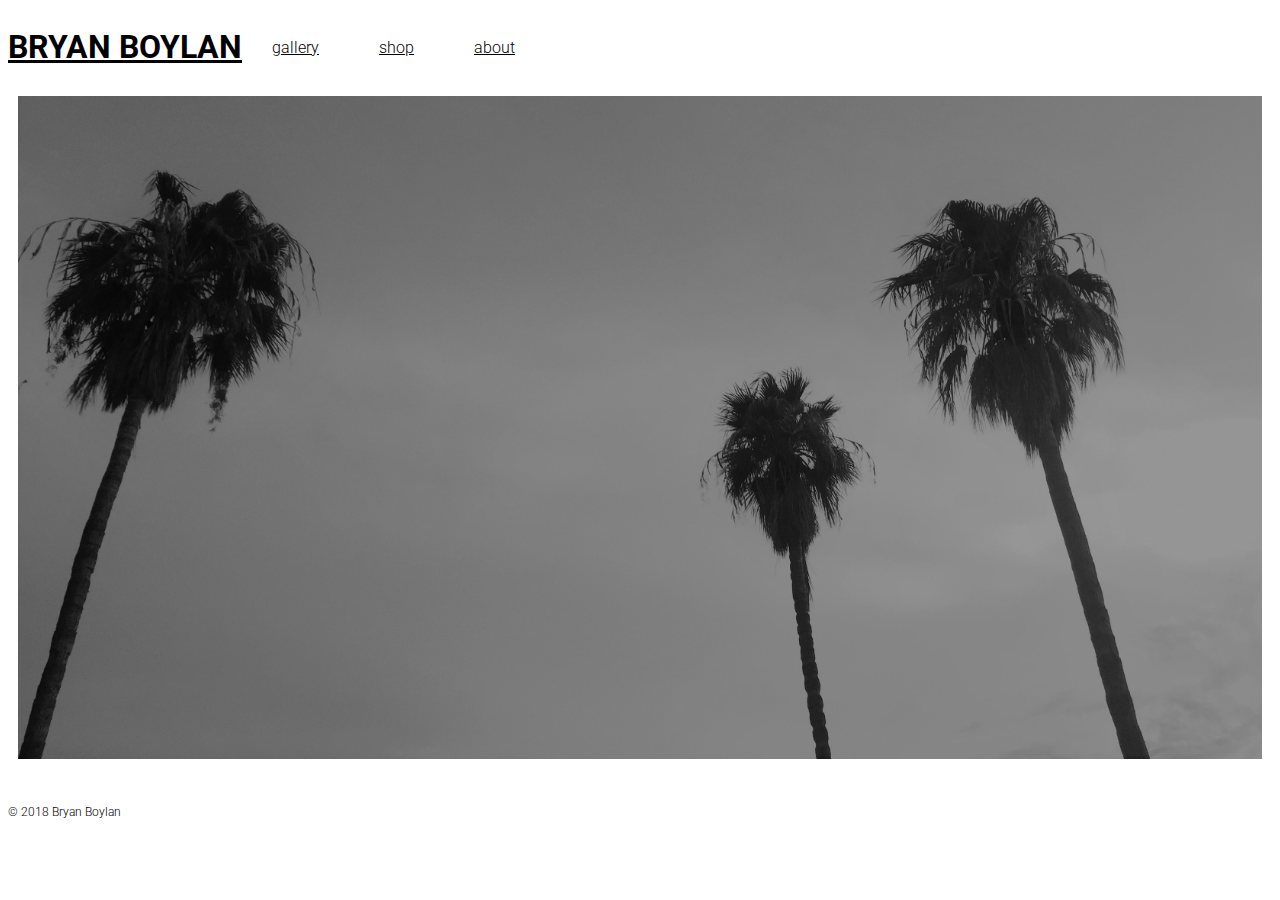
<file: index.html>
<!DOCTYPE html>
<html>
<head>
  <title>Bryan Boylan</title>
  <meta charset="utf-8"/>
  <link rel="stylesheet" href="https://maxcdn.bootstrapcdn.com/bootstrap/3.3.6/css/bootstrap.min.css" integrity="sha384-1q8mTJOASx8j1Au+a5WDVnPi2lkFfwwEAa8hDDdjZlpLegxhjVME1fgjWPGmkzs7" crossorigin="anonymous">
  <link href='https://fonts.googleapis.com/css?family=Roboto:300,400,700' rel='stylesheet' type='text/css'>
  <link rel="stylesheet" type="text/css" href="bryanboylan.css">
  <!--meta name="viewport" content="width=device-width, initial-scale=1"-->
  <!--link href="https://fonts.googleapis.com/css?family=Raleway" rel="stylesheet"-->

  <script src="bryanboylan.js"></script>

</head>
<body>
  
  
  
  <header class="container">
    <div class="row">
      <h1 class="col-sm-4"><a class="link" href="index.html">BRYAN BOYLAN</a></h1>
      <nav class="col-sm-8 text-right">
        <p><a class="link" href="gallery.html">gallery</a></p>
        <p><a class="link" href="shop.html">shop</a></p>
        <p><a class="link" href="about.html">about</a></p>
      </nav>
    </div>
  </header>
  
  <section class="jumbotron">
    <div class="container">
      <img id="jumbotronPic" src="./Photos/palm trees b&w2.jpg">
      <!--div class="row text-center">
        <h2>Hommade Goods</h2>
        <h3>Year's Best</h3>
        <a class="btn btn-primary" href='#' role="button">see all</a>
        
      </div-->
    </div>
  </section>
  
  <!--section class="container">
    <div class="row">
      <figure class="col-sm-6">
        <p>kitchen</p>
        <img src="https://s3.amazonaws.com/codecademy-content/projects/make-a-website/lesson-4/kitchen.jpg">
      </figure>
       <figure class="col-sm-6">
        <p>kitchen</p>
        <img src="https://s3.amazonaws.com/codecademy-content/projects/make-a-website/lesson-4/kitchen.jpg">
      </figure>
    </div>
    
    <div class="row">
      <figure class="col-sm-6">
        <p>kitchen</p>
        <img src="https://s3.amazonaws.com/codecademy-content/projects/make-a-website/lesson-4/kitchen.jpg">
      </figure>
       <figure class="col-sm-6">
        <p>kitchen</p>
        <img src="https://s3.amazonaws.com/codecademy-content/projects/make-a-website/lesson-4/kitchen.jpg">
      </figure>
    </div>
      
  </section-->
  
  <footer class="container">
    <div class="row">
      <p class="col-sm-4">&copy; 2018 Bryan Boylan</p>
      <!--ul class="col-sm-8">
        <li class="col-sm-1">
          <img src="https://s3.amazonaws.com/codecademy-content/projects/make-a-website/lesson-4/twitter.svg">
        </li>
        <li class="col-sm-1">
           <img src="https://s3.amazonaws.com/codecademy-content/projects/make-a-website/lesson-4/facebook.svg">
        </li>
        <li class="col-sm-1">
          <img src="https://s3.amazonaws.com/codecademy-content/projects/make-a-website/lesson-4/instagram.svg">
        </li>
        <li class="col-sm-1">
          <img src="https://s3.amazonaws.com/codecademy-content/projects/make-a-website/lesson-4/medium.svg">
        </li>
      </ul-->
    </div>
  </footer>
  



</body>
</html>
</file>
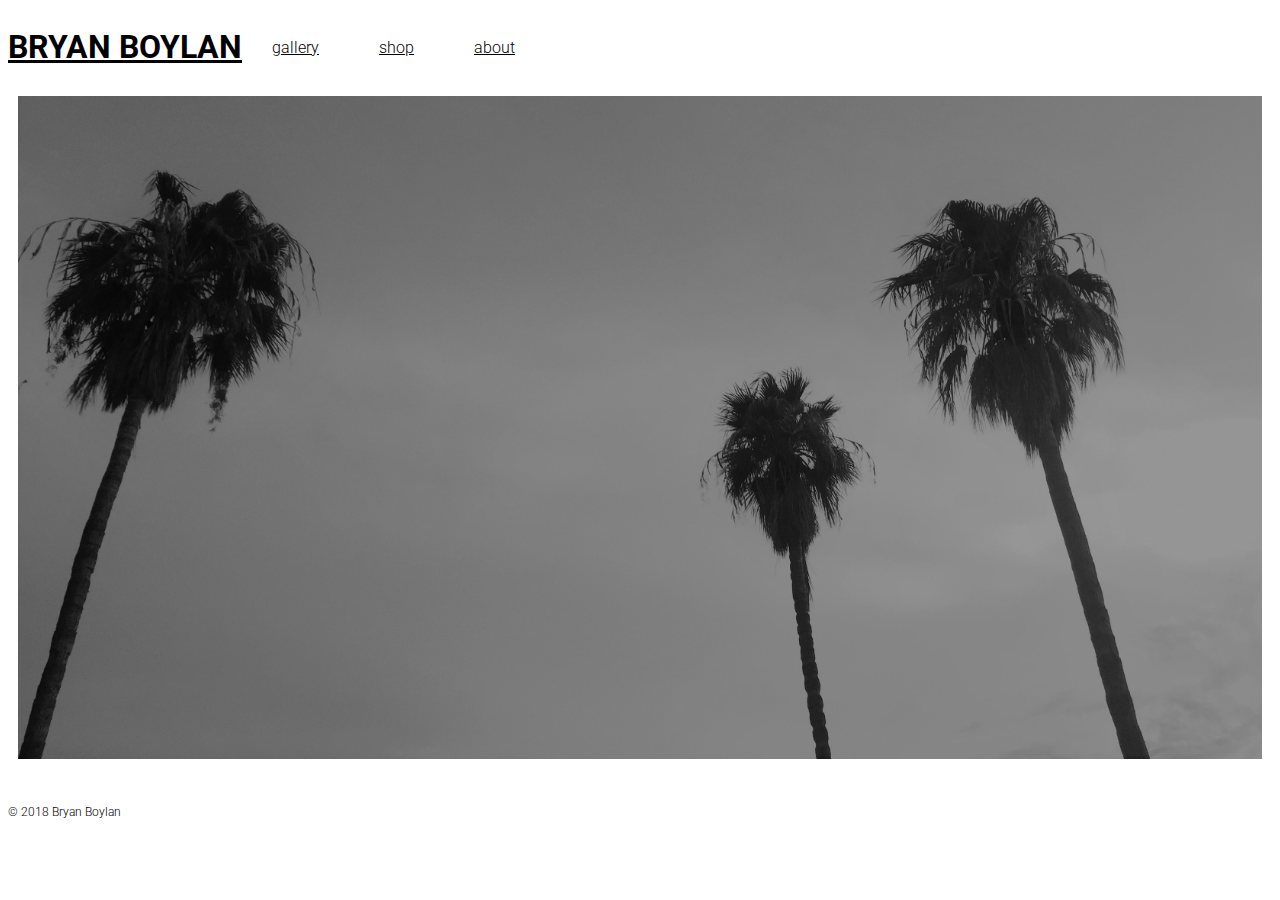
<file: Bryan Boylan Site/index.html>
<!DOCTYPE html>
<html>
<head>
  <title>Bryan Boylan</title>
  <meta charset="utf-8"/>
  <link rel="stylesheet" href="https://maxcdn.bootstrapcdn.com/bootstrap/3.3.6/css/bootstrap.min.css" integrity="sha384-1q8mTJOASx8j1Au+a5WDVnPi2lkFfwwEAa8hDDdjZlpLegxhjVME1fgjWPGmkzs7" crossorigin="anonymous">
  <link href='https://fonts.googleapis.com/css?family=Roboto:300,400,700' rel='stylesheet' type='text/css'>
  <link rel="stylesheet" type="text/css" href="bryanboylan.css">
</head>
<body>
  
  
  
  <header class="container">
    <div class="row">
      <h1 class="col-sm-4"><a class="link" href="index.html">BRYAN BOYLAN</a></h1>
      <nav class="col-sm-8 text-right">
        <p><a class="link" href="gallery.html">gallery</a></p>
        <p><a class="link" href="#">shop</a></p>
        <p><a class="link" href="#">about</a></p>
      </nav>
    </div>
  </header>
  
  <section class="jumbotron">
    <div class="container">
      <img id="jumbotronPic" src="./Photos/palm trees b&w2.jpg">
      <!--div class="row text-center">
        <h2>Hommade Goods</h2>
        <h3>Year's Best</h3>
        <a class="btn btn-primary" href='#' role="button">see all</a>
        
      </div-->
    </div>
  </section>
  
  <!--section class="container">
    <div class="row">
      <figure class="col-sm-6">
        <p>kitchen</p>
        <img src="https://s3.amazonaws.com/codecademy-content/projects/make-a-website/lesson-4/kitchen.jpg">
      </figure>
       <figure class="col-sm-6">
        <p>kitchen</p>
        <img src="https://s3.amazonaws.com/codecademy-content/projects/make-a-website/lesson-4/kitchen.jpg">
      </figure>
    </div>
    
    <div class="row">
      <figure class="col-sm-6">
        <p>kitchen</p>
        <img src="https://s3.amazonaws.com/codecademy-content/projects/make-a-website/lesson-4/kitchen.jpg">
      </figure>
       <figure class="col-sm-6">
        <p>kitchen</p>
        <img src="https://s3.amazonaws.com/codecademy-content/projects/make-a-website/lesson-4/kitchen.jpg">
      </figure>
    </div>
      
  </section-->
  
  <footer class="container">
    <div class="row">
      <p class="col-sm-4">&copy; 2018 Bryan Boylan</p>
      <!--ul class="col-sm-8">
        <li class="col-sm-1">
          <img src="https://s3.amazonaws.com/codecademy-content/projects/make-a-website/lesson-4/twitter.svg">
        </li>
        <li class="col-sm-1">
           <img src="https://s3.amazonaws.com/codecademy-content/projects/make-a-website/lesson-4/facebook.svg">
        </li>
        <li class="col-sm-1">
          <img src="https://s3.amazonaws.com/codecademy-content/projects/make-a-website/lesson-4/instagram.svg">
        </li>
        <li class="col-sm-1">
          <img src="https://s3.amazonaws.com/codecademy-content/projects/make-a-website/lesson-4/medium.svg">
        </li>
      </ul-->
    </div>
  </footer>
  



</body>
</html>
</file>
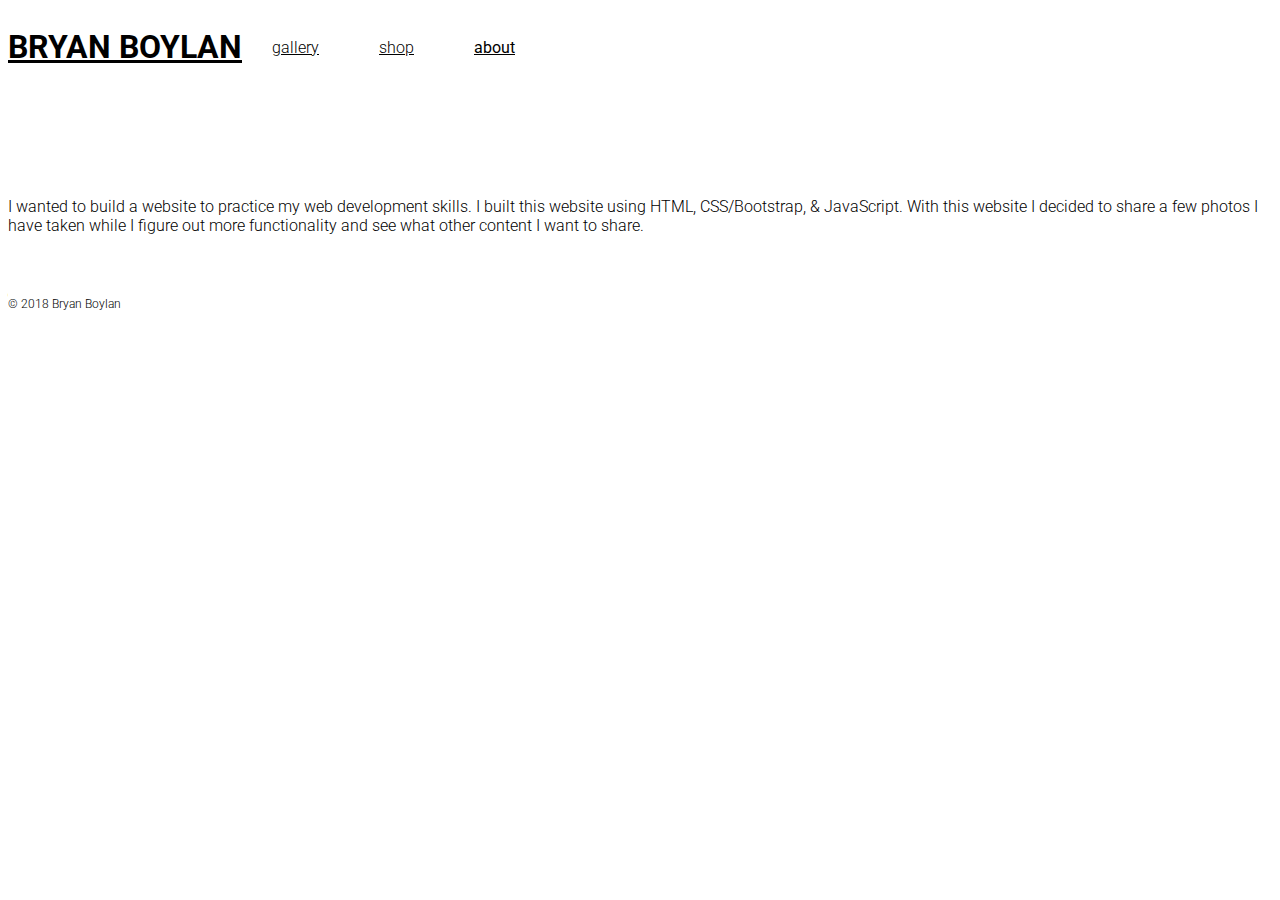
<file: about.html>
<!DOCTYPE html>
<html>
<head>
  <title>Bryan Boylan</title>
  <meta charset="utf-8"/>
  <link rel="stylesheet" href="https://maxcdn.bootstrapcdn.com/bootstrap/3.3.6/css/bootstrap.min.css" integrity="sha384-1q8mTJOASx8j1Au+a5WDVnPi2lkFfwwEAa8hDDdjZlpLegxhjVME1fgjWPGmkzs7" crossorigin="anonymous">
  <link href='https://fonts.googleapis.com/css?family=Roboto:300,400,700' rel='stylesheet' type='text/css'>
  <link rel="stylesheet" type="text/css" href="bryanboylan.css">
  <!--link href="https://fonts.googleapis.com/css?family=Raleway" rel="stylesheet"-->
  <!--meta name="viewport" content="width=device-width, initial-scale=1"-->


  <script src="bryanboylan.js"></script>

</head>
<body>
  
  
  
  <header class="container">
    <div class="row">
      <h1 class="col-sm-4"><a class="link" href="index.html">BRYAN BOYLAN</a></h1>
      <nav class="col-sm-8 text-right">
        <p><a class="link" href="gallery.html">gallery</a></p>
        <p><a class="link" href="shop.html">shop</a></p>
        <p><a class="link" href="about.html"><b>about</b></a></p>
      </nav>
    </div>
  </header>

  <section class= "container">
    <div class="row">
        
        <div class="col-lg-12">
            <br>
            <br>
            <br>
            <br>
            <br>
        </div>
        
        <div class="col-md-6">
            <p id="aboutText">
              
              I wanted to build a website to practice my web development skills.
              I built this website using HTML, CSS/Bootstrap, & JavaScript. 
              With this website I decided to share a few photos I have taken while I figure out 
              more functionality and see what other content I want to share.
                
            </p>
        </div>
    </div>


  </section>
  
  <!--section class="jumbotron">
    <div class="container">
      <div class="">
        <h2>Hommade Goods</h2>
        <h3>Year's Best</h3>
        <a class="btn btn-primary" href='#' role="button">see all</a>
        
      </div>
    </div>
  </section-->
  
  <!--section class="container">
    <div class="row">
      <figure class="col-sm-6">
        <p>kitchen</p>
        <img src="https://s3.amazonaws.com/codecademy-content/projects/make-a-website/lesson-4/kitchen.jpg">
      </figure>
       <figure class="col-sm-6">
        <p>kitchen</p>
        <img src="https://s3.amazonaws.com/codecademy-content/projects/make-a-website/lesson-4/kitchen.jpg">
      </figure>
    </div>
    
    <div class="row">
      <figure class="col-sm-6">
        <p>kitchen</p>
        <img src="https://s3.amazonaws.com/codecademy-content/projects/make-a-website/lesson-4/kitchen.jpg">
      </figure>
       <figure class="col-sm-6">
        <p>kitchen</p>
        <img src="https://s3.amazonaws.com/codecademy-content/projects/make-a-website/lesson-4/kitchen.jpg">
      </figure>
    </div>
      
  </section-->
  
  <footer class="container">
    <div class="row">
      <p class="col-sm-4">&copy; 2018 Bryan Boylan</p>
      <!--ul class="col-sm-8">
        <li class="col-sm-1">
          <img src="https://s3.amazonaws.com/codecademy-content/projects/make-a-website/lesson-4/twitter.svg">
        </li>
        <li class="col-sm-1">
           <img src="https://s3.amazonaws.com/codecademy-content/projects/make-a-website/lesson-4/facebook.svg">
        </li>
        <li class="col-sm-1">
          <img src="https://s3.amazonaws.com/codecademy-content/projects/make-a-website/lesson-4/instagram.svg">
        </li>
        <li class="col-sm-1">
          <img src="https://s3.amazonaws.com/codecademy-content/projects/make-a-website/lesson-4/medium.svg">
        </li>
      </ul-->
    </div>
  </footer>
  



</body>
</html>
</file>
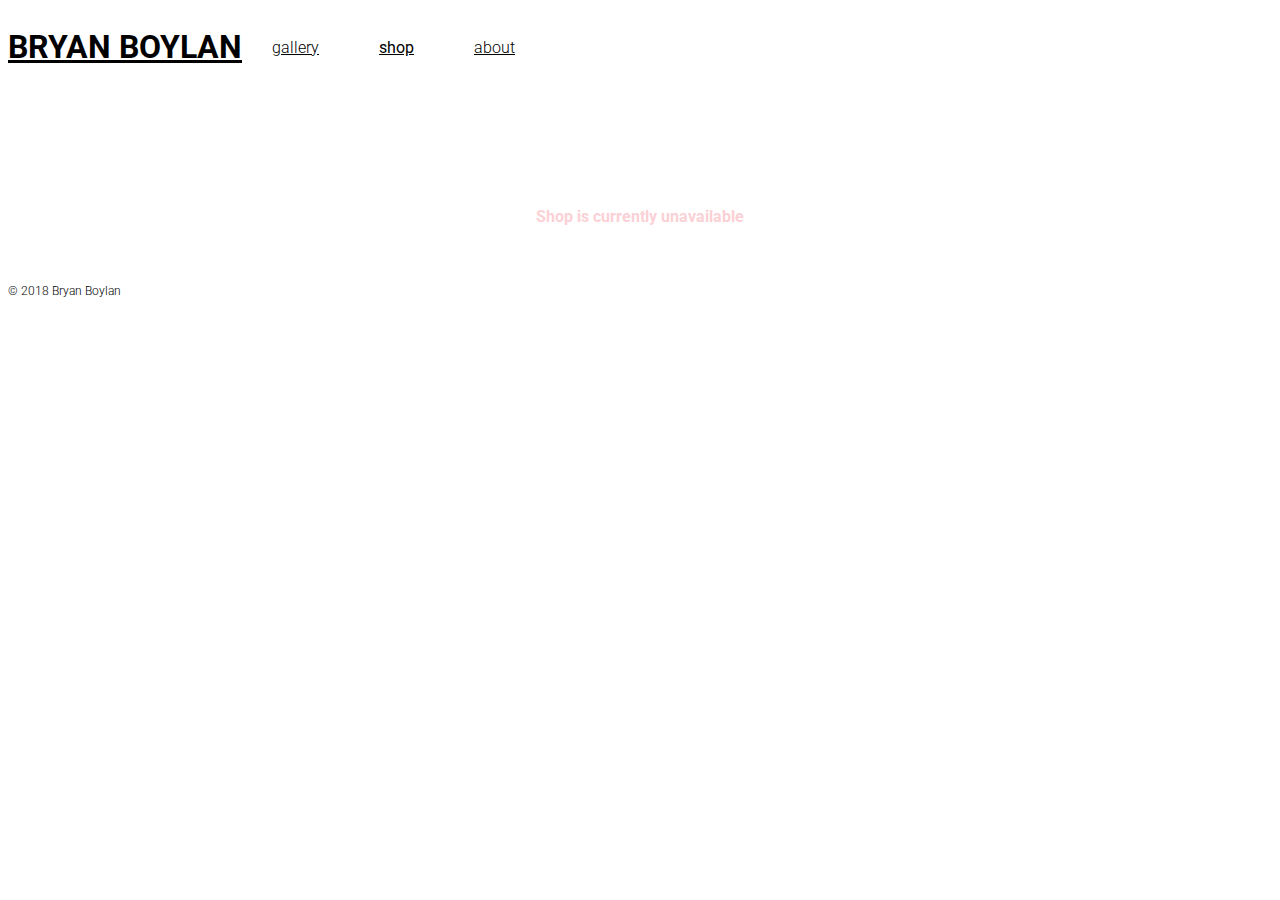
<file: shop.html>
<!DOCTYPE html>
<html>
<head>
  <title>Bryan Boylan</title>
  <meta charset="utf-8"/>
  <link rel="stylesheet" href="https://maxcdn.bootstrapcdn.com/bootstrap/3.3.6/css/bootstrap.min.css" integrity="sha384-1q8mTJOASx8j1Au+a5WDVnPi2lkFfwwEAa8hDDdjZlpLegxhjVME1fgjWPGmkzs7" crossorigin="anonymous">
  <link href='https://fonts.googleapis.com/css?family=Roboto:300,400,700' rel='stylesheet' type='text/css'>
  <link rel="stylesheet" type="text/css" href="bryanboylan.css">
  <!--link href="https://fonts.googleapis.com/css?family=Raleway" rel="stylesheet"-->
  <!--meta name="viewport" content="width=device-width, initial-scale=1"-->

  <script src="bryanboylan.js"></script>

</head>
<body>
  
  
  
  <header class="container">
    <div class="row">
      <h1 class="col-sm-4"><a class="link" href="index.html">BRYAN BOYLAN</a></h1>
      <nav class="col-sm-8 text-right">
        <p><a class="link" href="gallery.html">gallery</a></p>
        <p><a class="link" href="shop.html"><b>shop</b></a></p>
        <p><a class="link" href="about.html">about</a></p>
      </nav>
    </div>
  </header>

  <section class= "jumbotron">
    <div class="row">
        
        <div class="col-lg-12">
            <br>
            <br>
            <br>
            <br>
            <br>
        </div>
        
        <div class="col-lg-12">
            <p id="shopText">
            
                Shop is currently unavailable
            
            </p>
        </div>
    </div>


  </section>
  
  <!--section class="jumbotron">
    <div class="container">
      <div class="">
        <h2>Hommade Goods</h2>
        <h3>Year's Best</h3>
        <a class="btn btn-primary" href='#' role="button">see all</a>
        
      </div>
    </div>
  </section-->
  
  <!--section class="container">
    <div class="row">
      <figure class="col-sm-6">
        <p>kitchen</p>
        <img src="https://s3.amazonaws.com/codecademy-content/projects/make-a-website/lesson-4/kitchen.jpg">
      </figure>
       <figure class="col-sm-6">
        <p>kitchen</p>
        <img src="https://s3.amazonaws.com/codecademy-content/projects/make-a-website/lesson-4/kitchen.jpg">
      </figure>
    </div>
    
    <div class="row">
      <figure class="col-sm-6">
        <p>kitchen</p>
        <img src="https://s3.amazonaws.com/codecademy-content/projects/make-a-website/lesson-4/kitchen.jpg">
      </figure>
       <figure class="col-sm-6">
        <p>kitchen</p>
        <img src="https://s3.amazonaws.com/codecademy-content/projects/make-a-website/lesson-4/kitchen.jpg">
      </figure>
    </div>
      
  </section-->
  
  <footer class="container">
    <div class="row">
      <p class="col-sm-4">&copy; 2018 Bryan Boylan</p>
      <!--ul class="col-sm-8">
        <li class="col-sm-1">
          <img src="https://s3.amazonaws.com/codecademy-content/projects/make-a-website/lesson-4/twitter.svg">
        </li>
        <li class="col-sm-1">
           <img src="https://s3.amazonaws.com/codecademy-content/projects/make-a-website/lesson-4/facebook.svg">
        </li>
        <li class="col-sm-1">
          <img src="https://s3.amazonaws.com/codecademy-content/projects/make-a-website/lesson-4/instagram.svg">
        </li>
        <li class="col-sm-1">
          <img src="https://s3.amazonaws.com/codecademy-content/projects/make-a-website/lesson-4/medium.svg">
        </li>
      </ul-->
    </div>
  </footer>
  



</body>
</html>
</file>
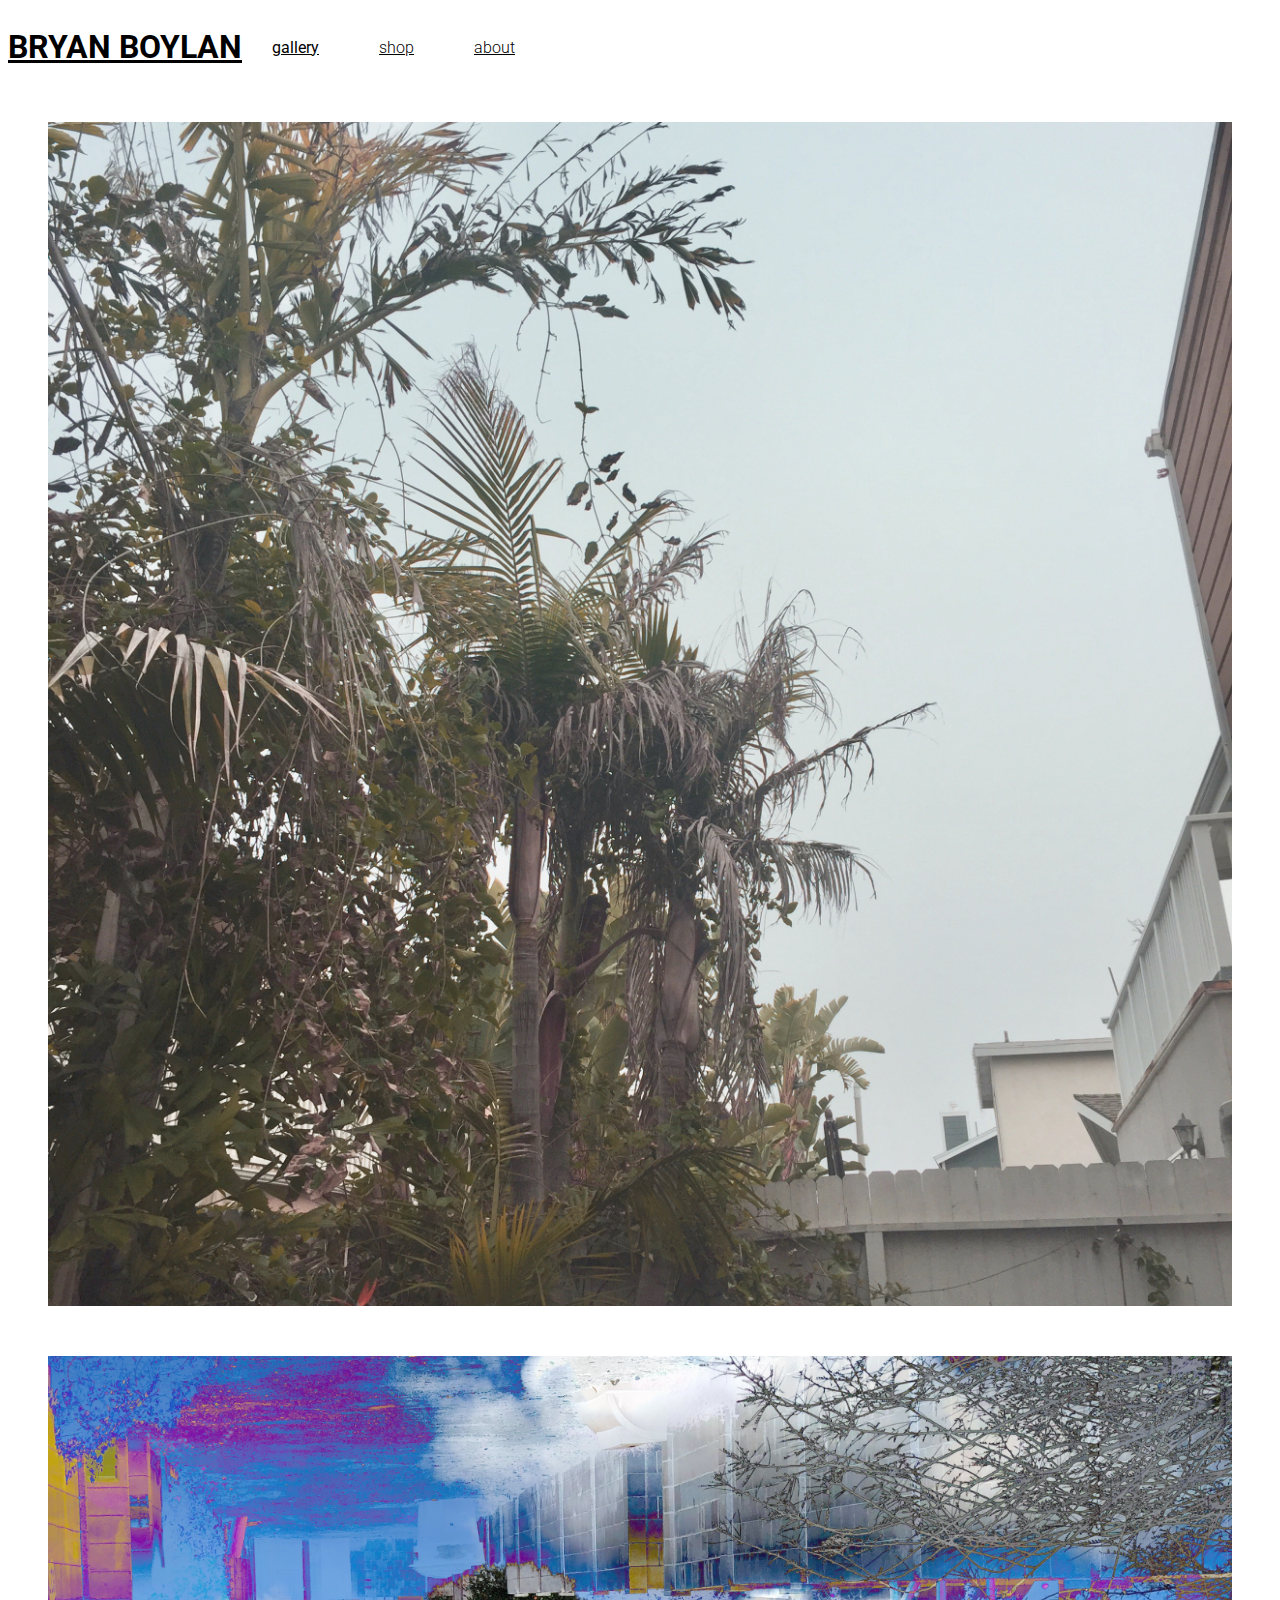
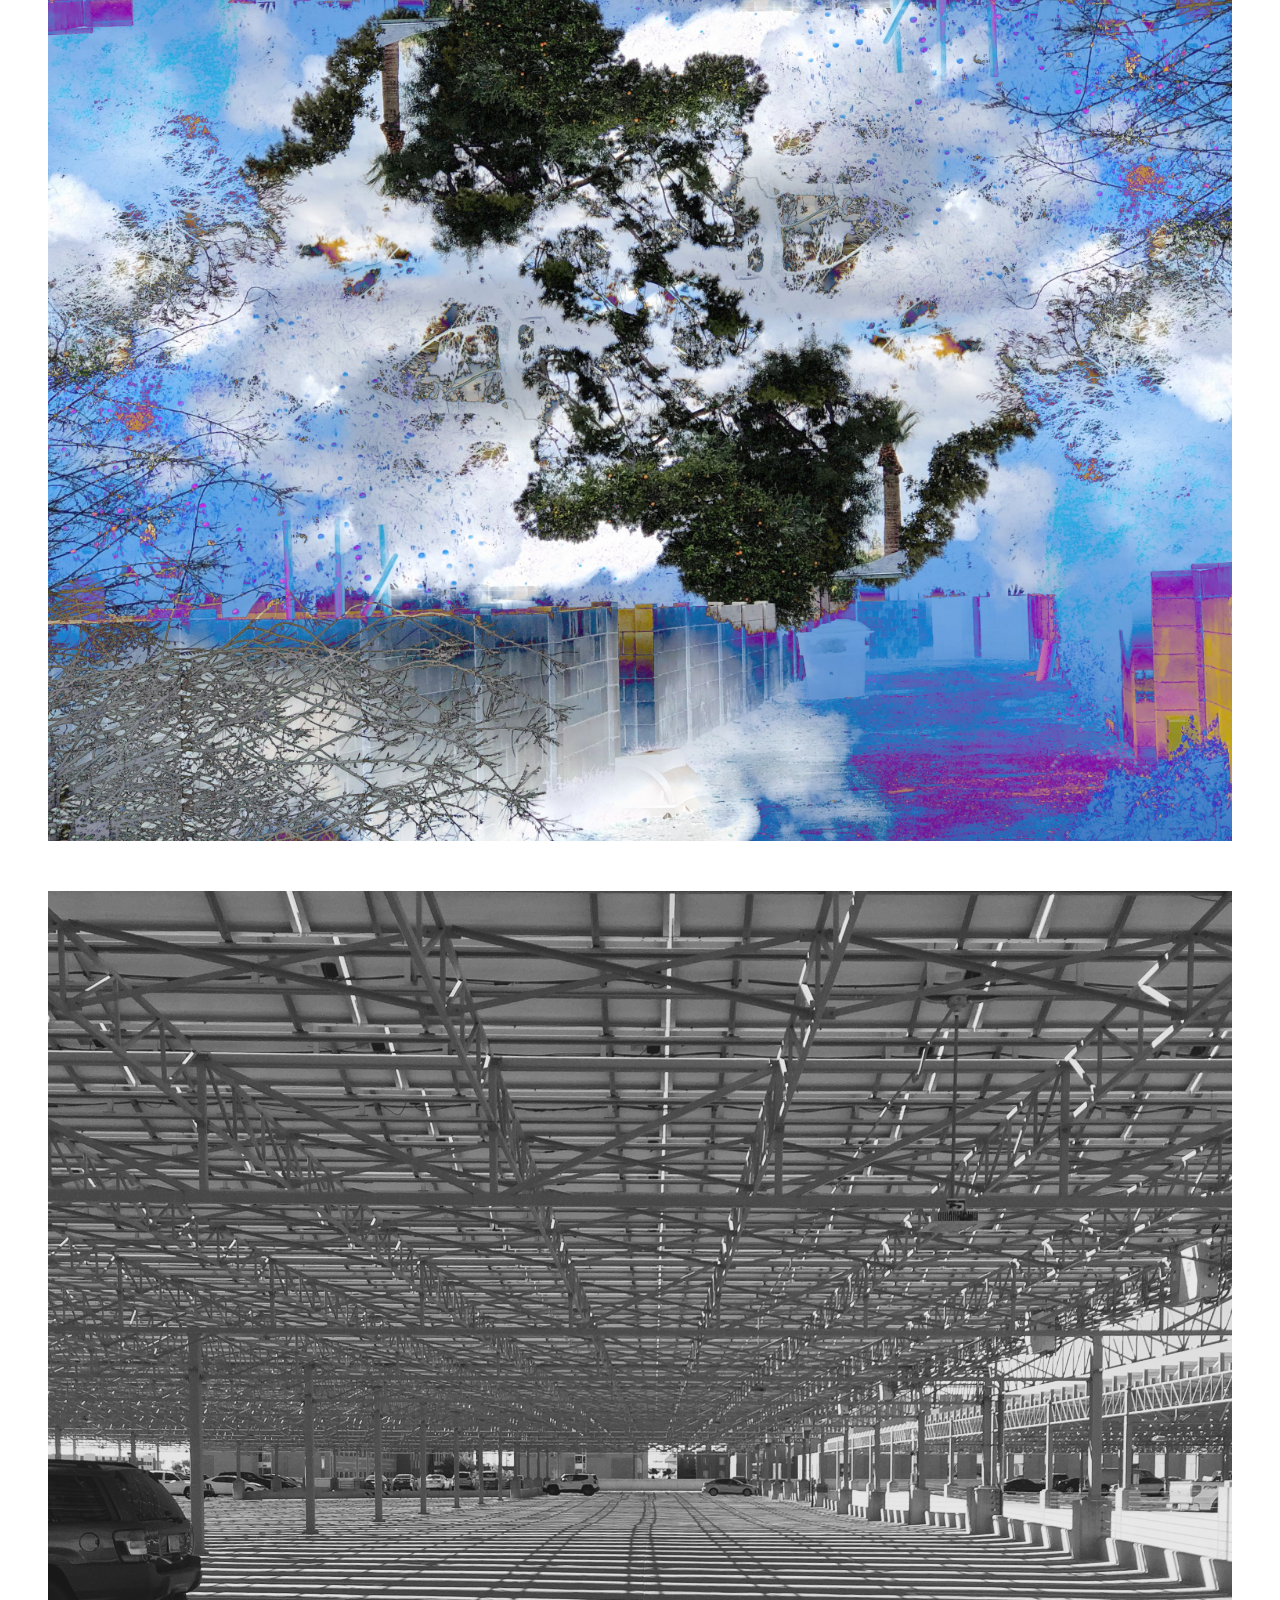
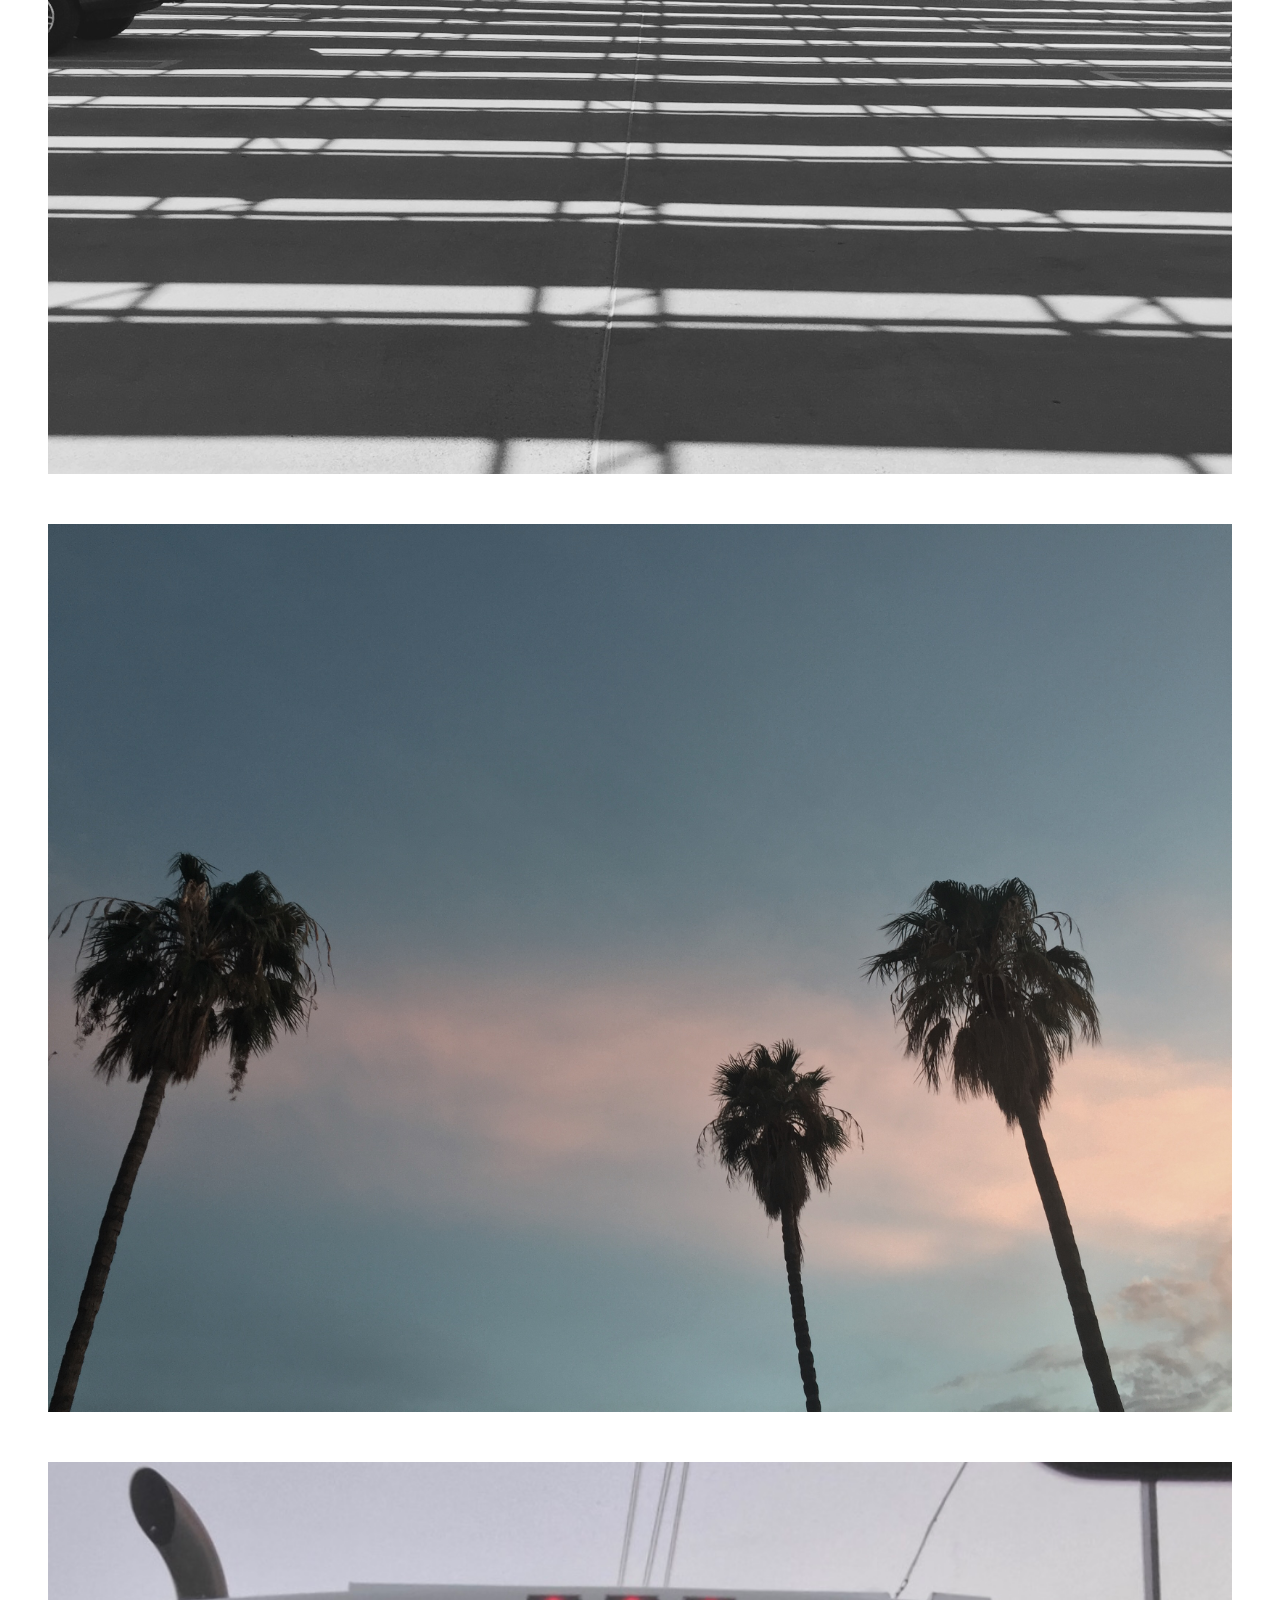
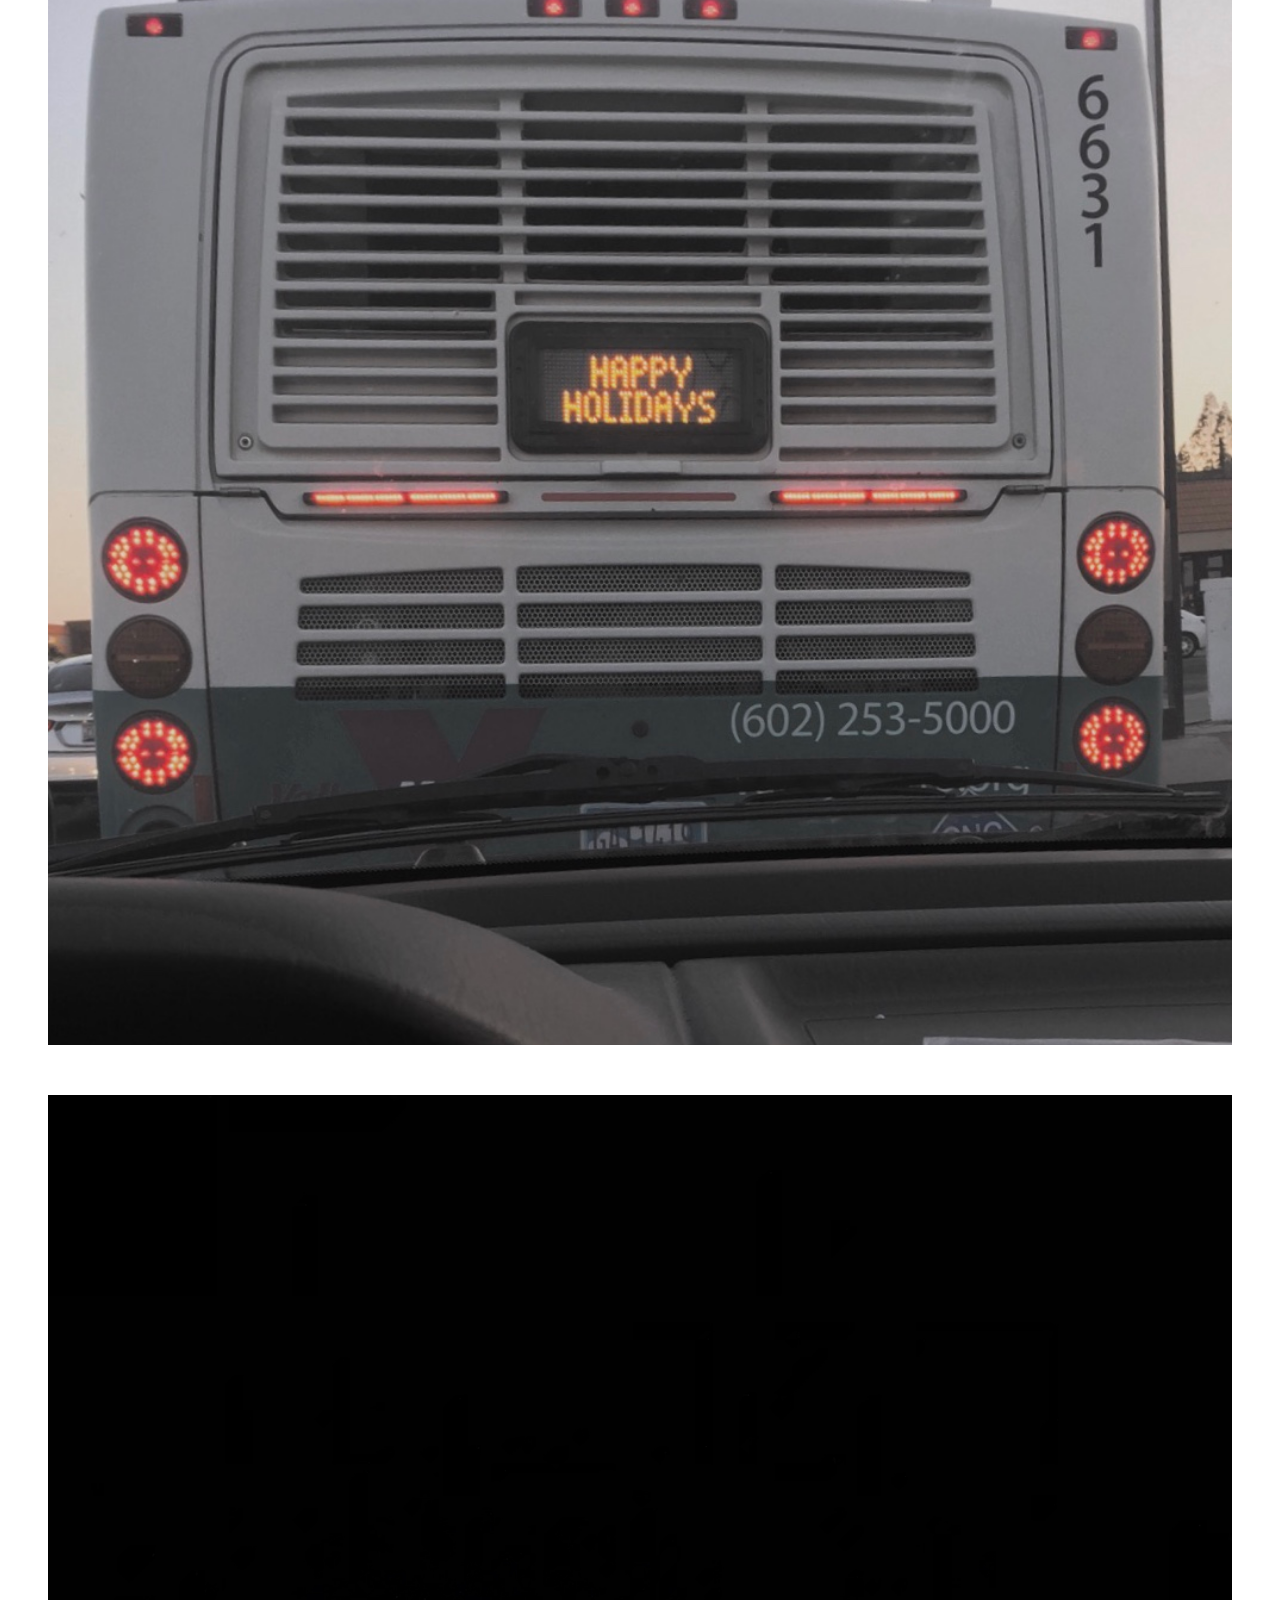
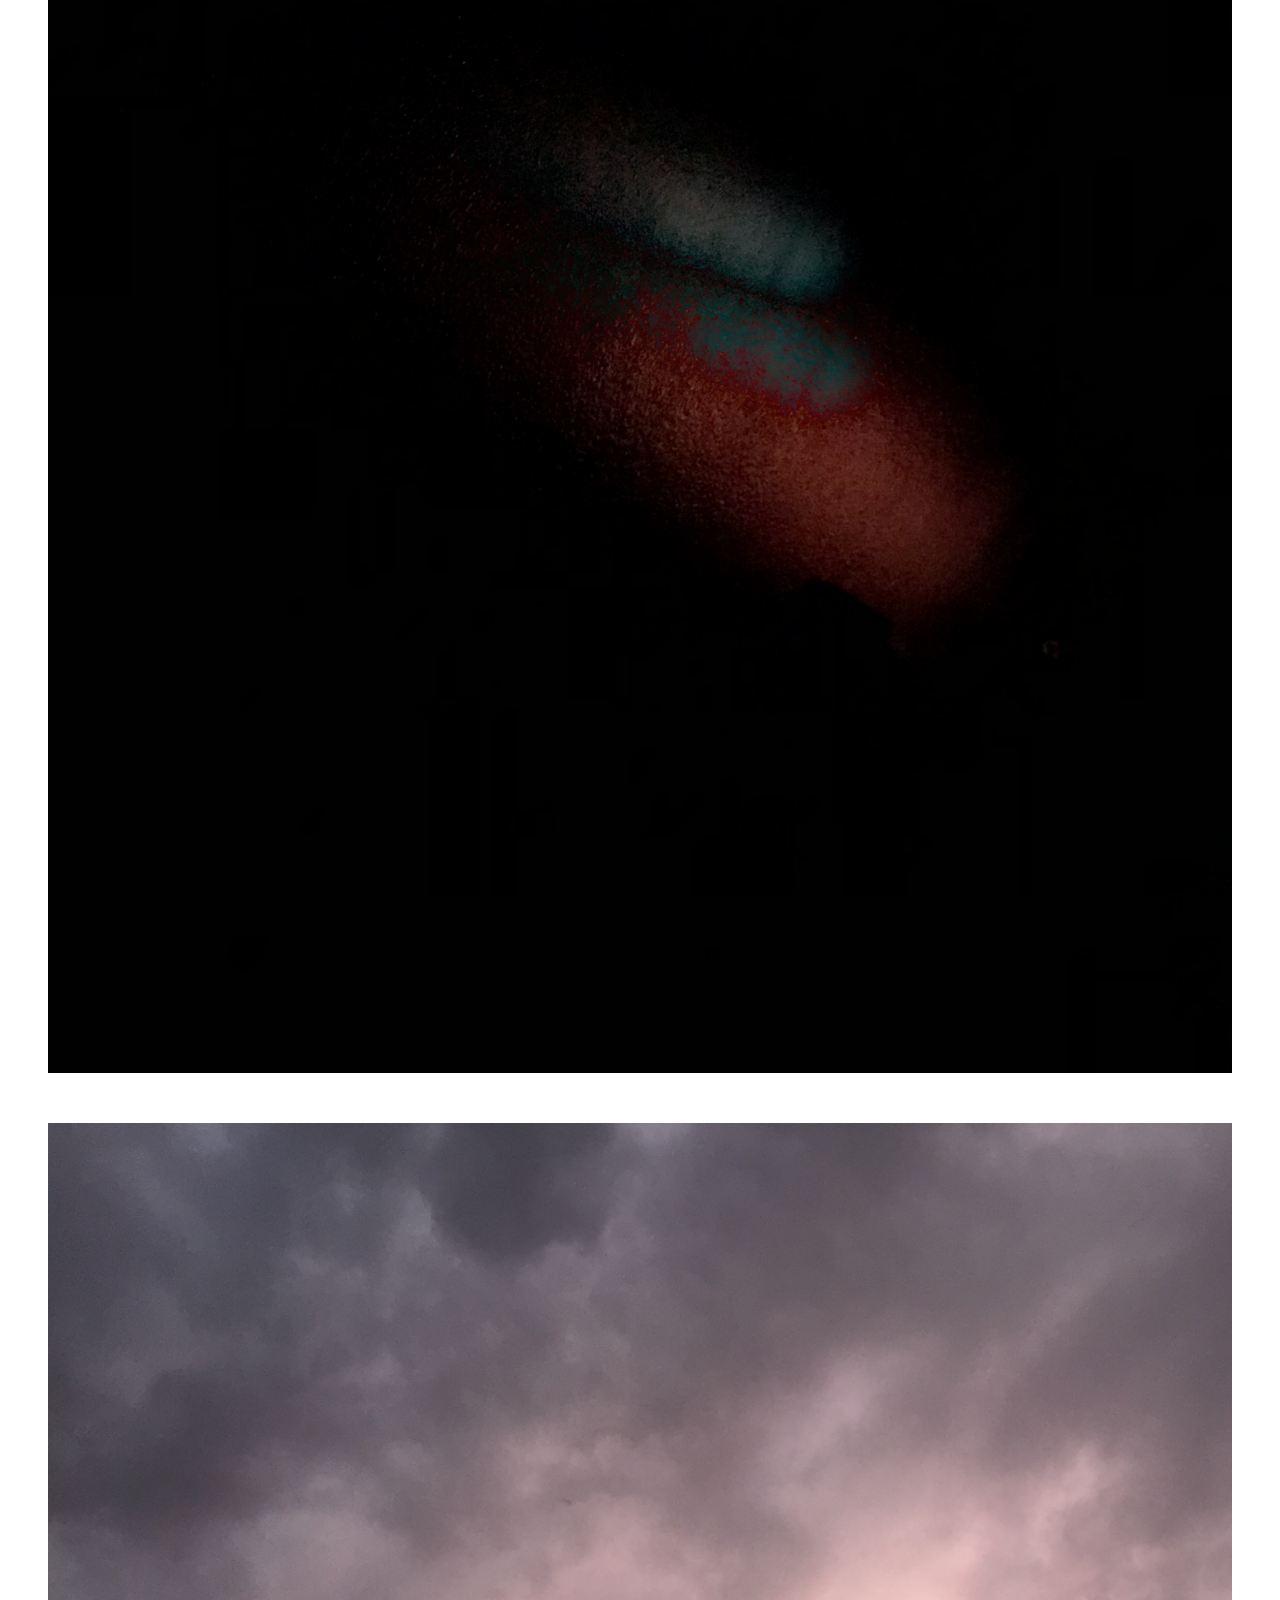
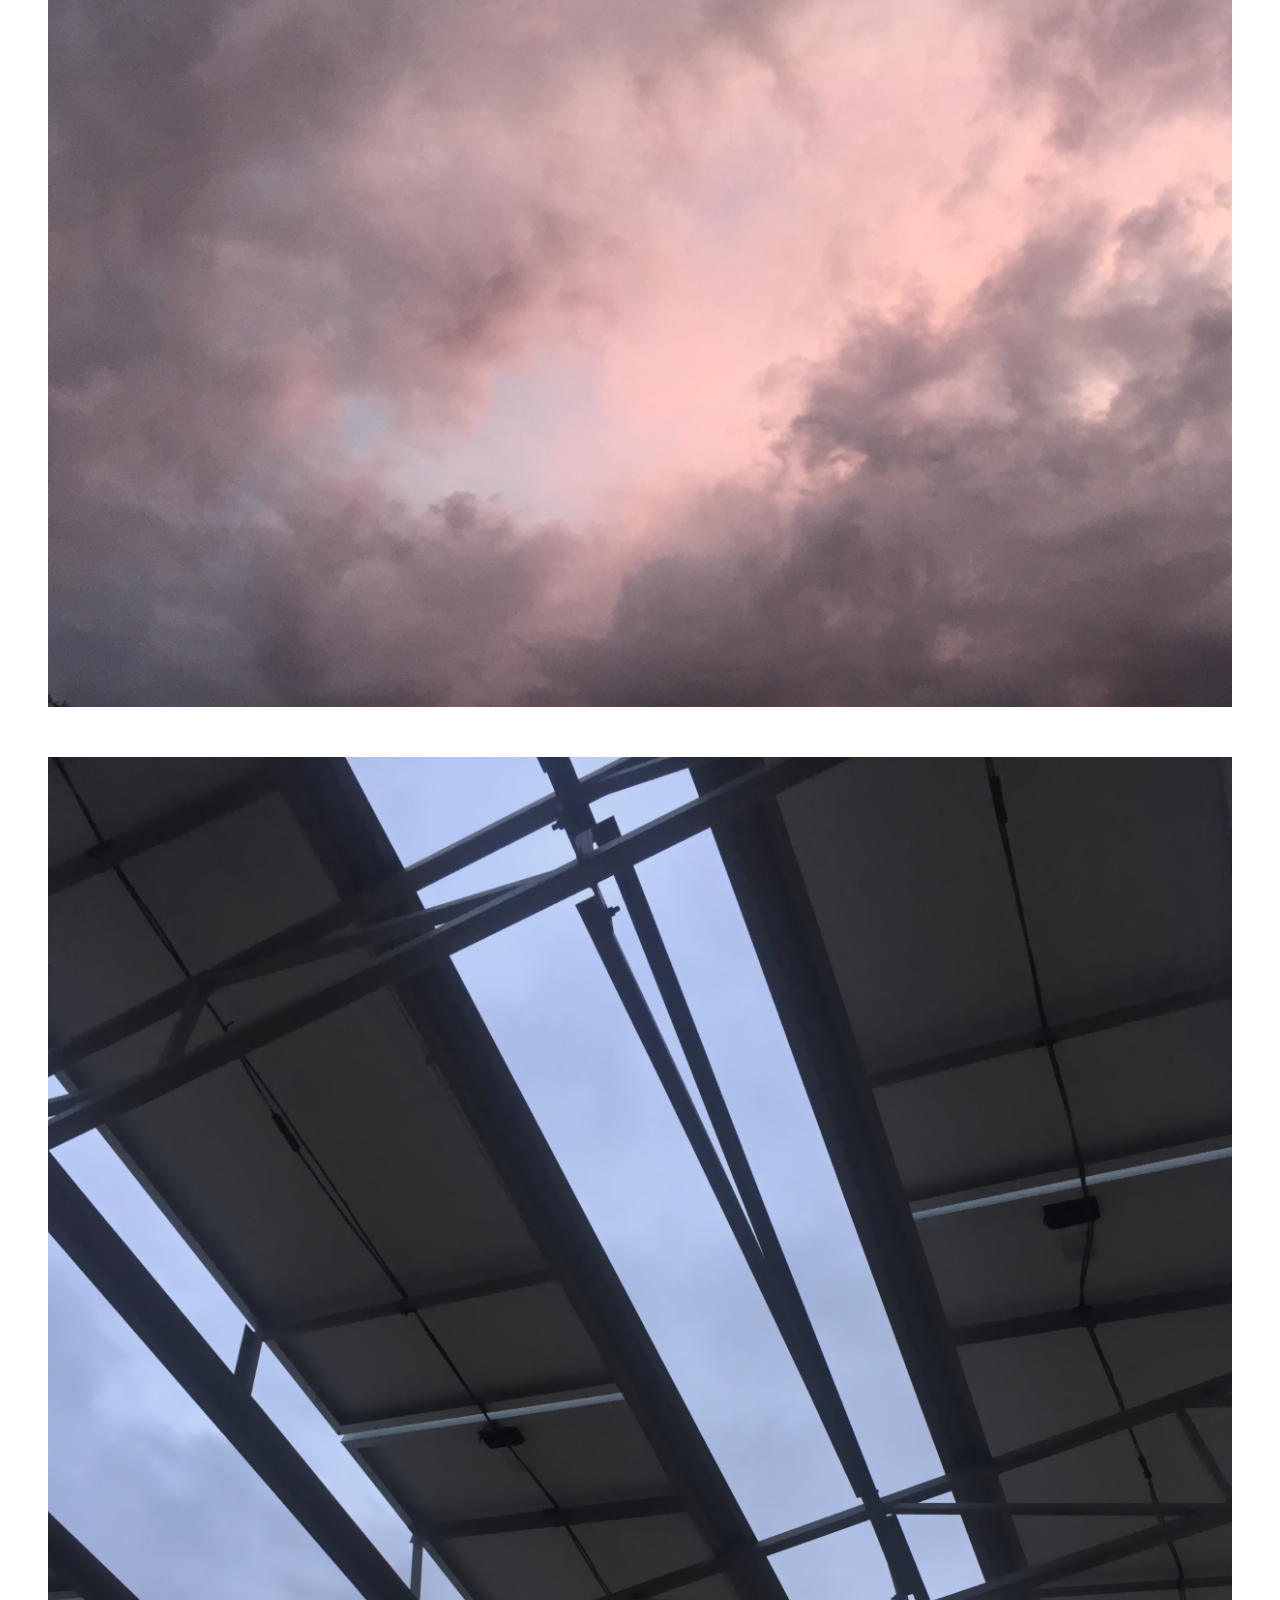
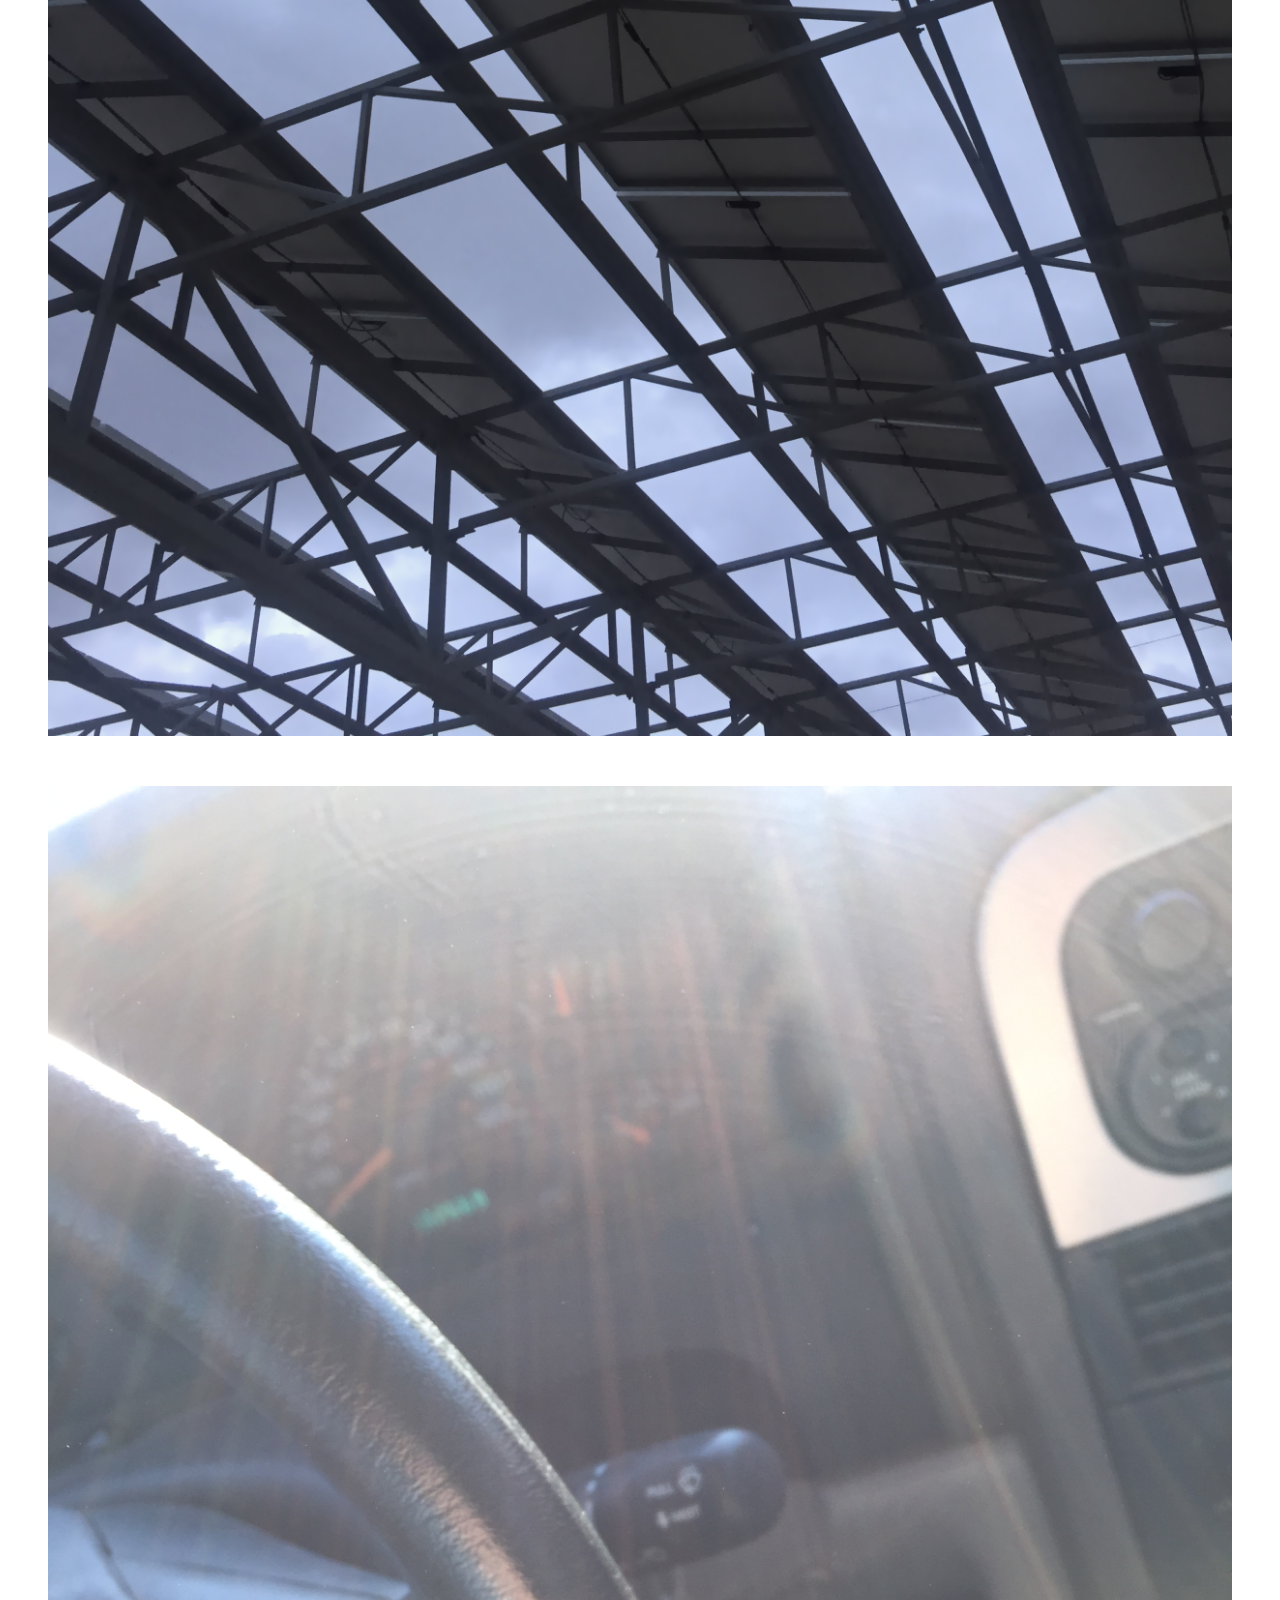
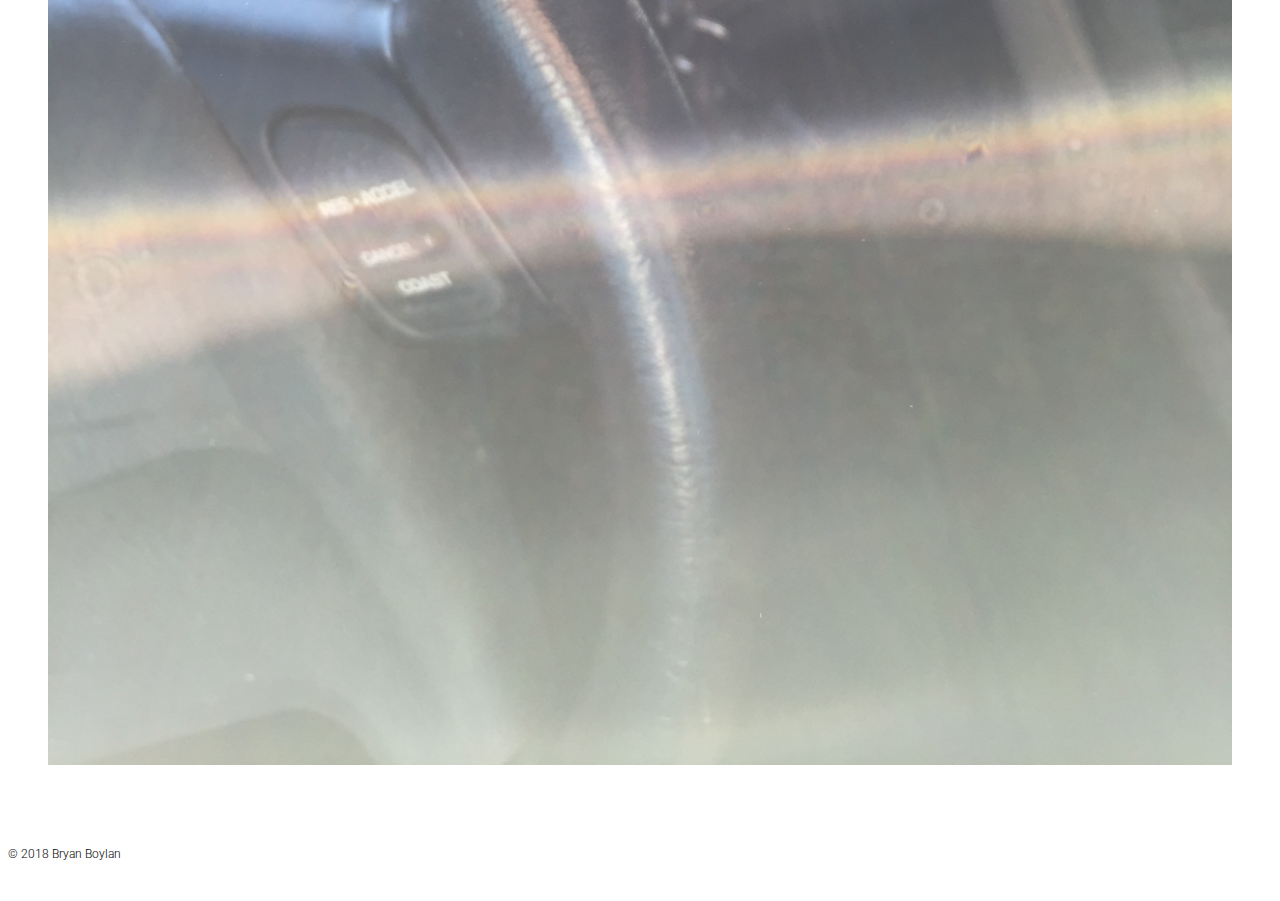
<file: Bryan Boylan Site/gallery.html>
<!DOCTYPE html>
<html>
<head>
  <title>Bryan Boylan</title>
  <meta charset="utf-8"/>
  <link rel="stylesheet" href="https://maxcdn.bootstrapcdn.com/bootstrap/3.3.6/css/bootstrap.min.css" integrity="sha384-1q8mTJOASx8j1Au+a5WDVnPi2lkFfwwEAa8hDDdjZlpLegxhjVME1fgjWPGmkzs7" crossorigin="anonymous">
  <link href='https://fonts.googleapis.com/css?family=Roboto:300,400,700' rel='stylesheet' type='text/css'>
  <link rel="stylesheet" type="text/css" href="bryanboylan.css">
</head>
<body>
  
  
  
  <header class="container">
    <div class="row">
      <h1 class="col-sm-4"><a class="link" href="index.html">BRYAN BOYLAN</a></h1>
      <nav class="col-sm-8 text-right">
        <p><a class="link" href="gallery.html"><b>gallery</b></a></p>
        <p><a class="link" href="#">shop</a></p>
        <p><a class="link" href="#">about</a></p>
      </nav>
    </div>
  </header>
  
  <section class="jumbotron">
    <div class="container">
    </div>
  </section>
  
  <section class="container">
    <div class="row" id="imgRow">
      <figure class="col-sm-4">
        
        <img src="./Photos/newport.JPG">
      </figure>
       <figure class="col-sm-4">
       
        <img src="./Photos/alley.JPG">
      </figure>
      <figure class="col-sm-4">
           
            <img src="./Photos/parking.jpg">
          </figure>
    </div>
    
    <div class="row" id="imgRow">
      <figure class="col-sm-4">
        
        <img src="./Photos/palm trees.JPG">
      </figure>
       <figure class="col-sm-4">
        
        <img src="./Photos/busholiday.jpg">
      </figure>
      <figure class="col-sm-4">
            
            <img src="./Photos/netflix.JPG">
          </figure>
    </div>

    <div class="row" id="imgRow">
            <figure class="col-sm-4">
              
              <img src="./Photos/sky.JPG">
            </figure>
             <figure class="col-sm-4">
              
              <img src="./Photos/skybeams.JPG">
            </figure>
            <figure class="col-sm-4">
                  
                  <img src="./Photos/steering.JPG">
                </figure>
          </div>
      
  </section>
  
  <footer class="container">
    <div class="row">
      <p class="col-sm-4">&copy; 2018 Bryan Boylan</p>
      <!--ul class="col-sm-8">
        <li class="col-sm-1">
          <img src="https://s3.amazonaws.com/codecademy-content/projects/make-a-website/lesson-4/twitter.svg">
        </li>
        <li class="col-sm-1">
           <img src="https://s3.amazonaws.com/codecademy-content/projects/make-a-website/lesson-4/facebook.svg">
        </li>
        <li class="col-sm-1">
          <img src="https://s3.amazonaws.com/codecademy-content/projects/make-a-website/lesson-4/instagram.svg">
        </li>
        <li class="col-sm-1">
          <img src="https://s3.amazonaws.com/codecademy-content/projects/make-a-website/lesson-4/medium.svg">
        </li>
      </ul-->
    </div>
  </footer>
  



</body>
</html>
</file>
<file: bryanboylan.css>
body {
    font-family: 'Roboto', sans-serif;
    /*font-family: 'Raleway', sans-serif;*/
    font-weight: 300;
  }
  
  header {
    padding: 20px 0;
  }
  
  header .row,
  footer .row {
    display: flex;
    align-items: center;
  }
  
  header h1 {
    font-weight: 700;
    margin: 0;
  }
  
  header nav {
    display: flex;
    justify-content: flex-end;
  }
  
  header p {
    padding: 0 30px;
    margin: 0;
  }

  #imgrow{
      max-height: 10px;
  }
  
   /*.jumbotron {
    display: flex;
    align-items: center;
    background-image: url('./Photos/palm trees b&w2.jpg');
    background-size: cover;
    width: 100%;
    height: auto;
    color: #ffffff;
    height: 500px;
    text-shadow: 0.25px 0.25px 0.25px #000000;
  } */

  .jumbotron{
      background: #ffffff;
      padding: 10px;
  }

   #jumbotronPic{
       width: 100%;
       height: auto;
   }
  
   /* .jumbotron h2 {
    
    font-size: 60px;
    font-weight: 700;
    margin: 0;
    color: #fff;
  }
  
  .jumbotron h3 {
    margin:20px;
    color: #fff;
  }  */
  
  section .row img {
    margin: 0 0 30px;
    width: 100%;
  }
  
  .col-md-6 {
    margin: 0 0 30px;
  }
  
  .btn.btn-primary {
    border-radius: 2px;
    border: 0px;
    color: #fbd1d5;
    text-shadow: none;
    background-color: #ffffff;
  }
  
  .btn.btn-primary:hover {
    color: #ffffff;
    background-color: #fbd1d5;
  }
  
  .btn-secondary {
    background-color: #E8DFE0;
    color: #ffffff;
    margin: 0 0 30px;
  } 
  
  .link{
      color: black;
  }

  .link:hover{
      color: #fbd1d5;
  }

  footer {
    font-size: 12px;
    padding: 20px 0;
  }
  
  footer .col-sm-8 {
    display: flex;
    justify-content: flex-end;
  }
  
  footer ul {
    list-style: none;
  }
  
  footer li img {
    width: 32px;
    height: 32px;
  }


  /*lightbox*/
  
  /* The Modal (background) */
.modal {
  display: none;
  position: fixed;
  z-index: 1;
  padding-top: 100px;
  left: 0;
  top: 0;
  width: 100%;
  height: 100%;
  overflow: auto;
  background-color: black;
}

/* Modal Content */
.modal-content {
  position: relative;
  background-color: #fefefe;
  margin: auto;
  padding: 0;
  width: 90%;
  max-width: 1200px;
}

/* The Close Button */
.close {
  color: white;
  position: absolute;
  top: 10px;
  right: 25px;
  font-size: 35px;
  font-weight: bold;
}

.close:hover,
.close:focus {
  color: #999;
  text-decoration: none;
  cursor: pointer;
}

/* Hide the slides by default */
.mySlides {
  display: none;
}

/* Next & previous buttons */
.prev,
.next {
  cursor: pointer;
  position: absolute;
  top: 50%;
  width: auto;
  padding: 16px;
  margin-top: -50px;
  color: white;
  font-weight: bold;
  font-size: 20px;
  transition: 0.6s ease;
  border-radius: 0 3px 3px 0;
  user-select: none;
  -webkit-user-select: none;
}

/* Position the "next button" to the right */
.next {
  right: 0;
  border-radius: 3px 0 0 3px;
}

#shopText{
	text-align: center;
	font-weight: bold;
	color: #fbd1d5;
}
</file>
<file: Bryan Boylan Site/bryanboylan.css>
body {
    font-family: 'Roboto', sans-serif;
    font-weight: 300;
  }
  
  header {
    padding: 20px 0;
  }
  
  header .row,
  footer .row {
    display: flex;
    align-items: center;
  }
  
  header h1 {
    font-weight: 700;
    margin: 0;
  }
  
  header nav {
    display: flex;
    justify-content: flex-end;
  }
  
  header p {
    padding: 0 30px;
    margin: 0;
  }

  #imgrow{
      max-height: 10px;
  }
  
   /*.jumbotron {
    display: flex;
    align-items: center;
    background-image: url('./Photos/palm trees b&w2.jpg');
    background-size: cover;
    width: 100%;
    height: auto;
    color: #ffffff;
    height: 500px;
    text-shadow: 0.25px 0.25px 0.25px #000000;
  } */

  .jumbotron{
      background: #ffffff;
      padding: 10px;
  }

   #jumbotronPic{
       width: 100%;
       height: auto;
   }
  
   /* .jumbotron h2 {
    
    font-size: 60px;
    font-weight: 700;
    margin: 0;
    color: #fff;
  }
  
  .jumbotron h3 {
    margin:20px;
    color: #fff;
  }  */
  
  section .row img {
    margin: 0 0 30px;
    width: 100%;
  }
  
  .col-md-6 {
    margin: 0 0 30px;
  }
  
  .btn.btn-primary {
    border-radius: 2px;
    border: 0px;
    color: #fbd1d5;
    text-shadow: none;
    background-color: #ffffff;
  }
  
  .btn.btn-primary:hover {
    color: #ffffff;
    background-color: #fbd1d5;
  }
  
  .btn-secondary {
    background-color: #E8DFE0;
    color: #ffffff;
    margin: 0 0 30px;
  } 
  
  .link{
      color: black;
  }

  .link:hover{
      color: #fbd1d5;
  }

  footer {
    font-size: 12px;
    padding: 20px 0;
  }
  
  footer .col-sm-8 {
    display: flex;
    justify-content: flex-end;
  }
  
  footer ul {
    list-style: none;
  }
  
  footer li img {
    width: 32px;
    height: 32px;
  }
</file>
